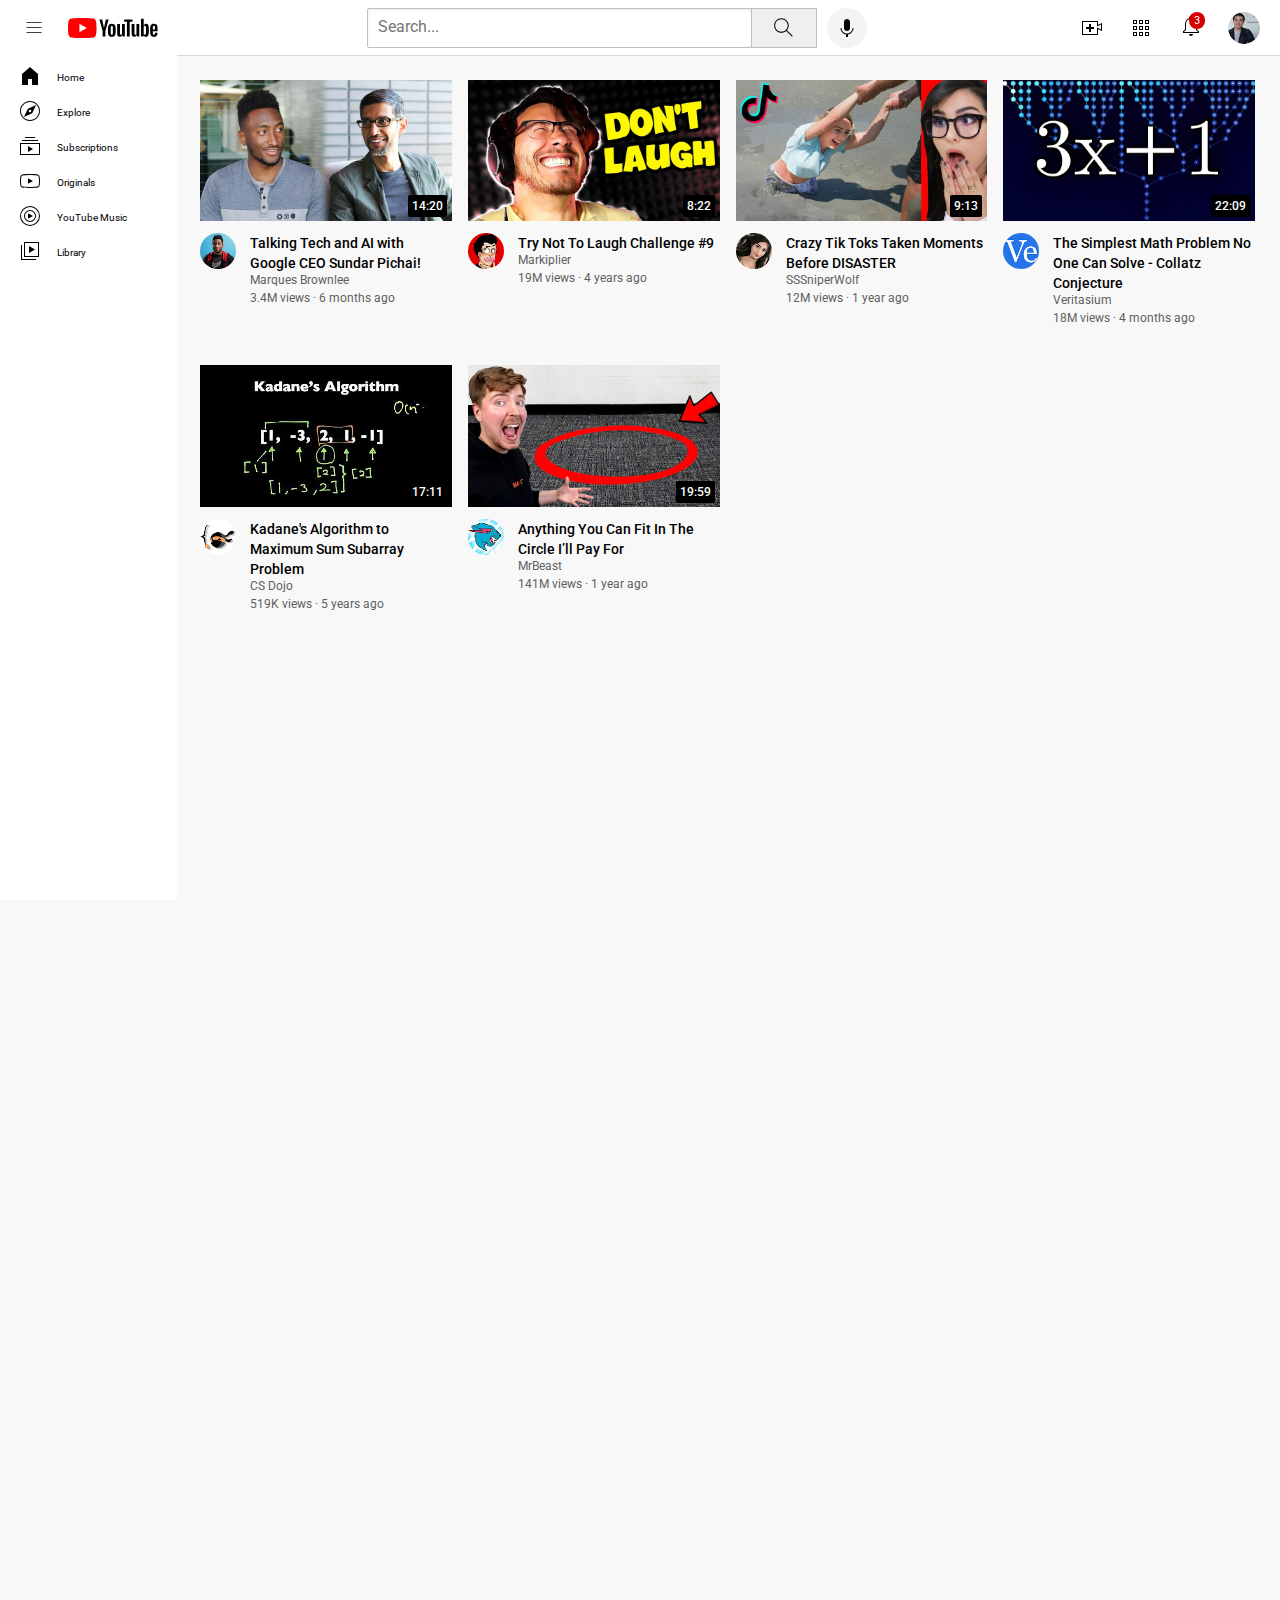
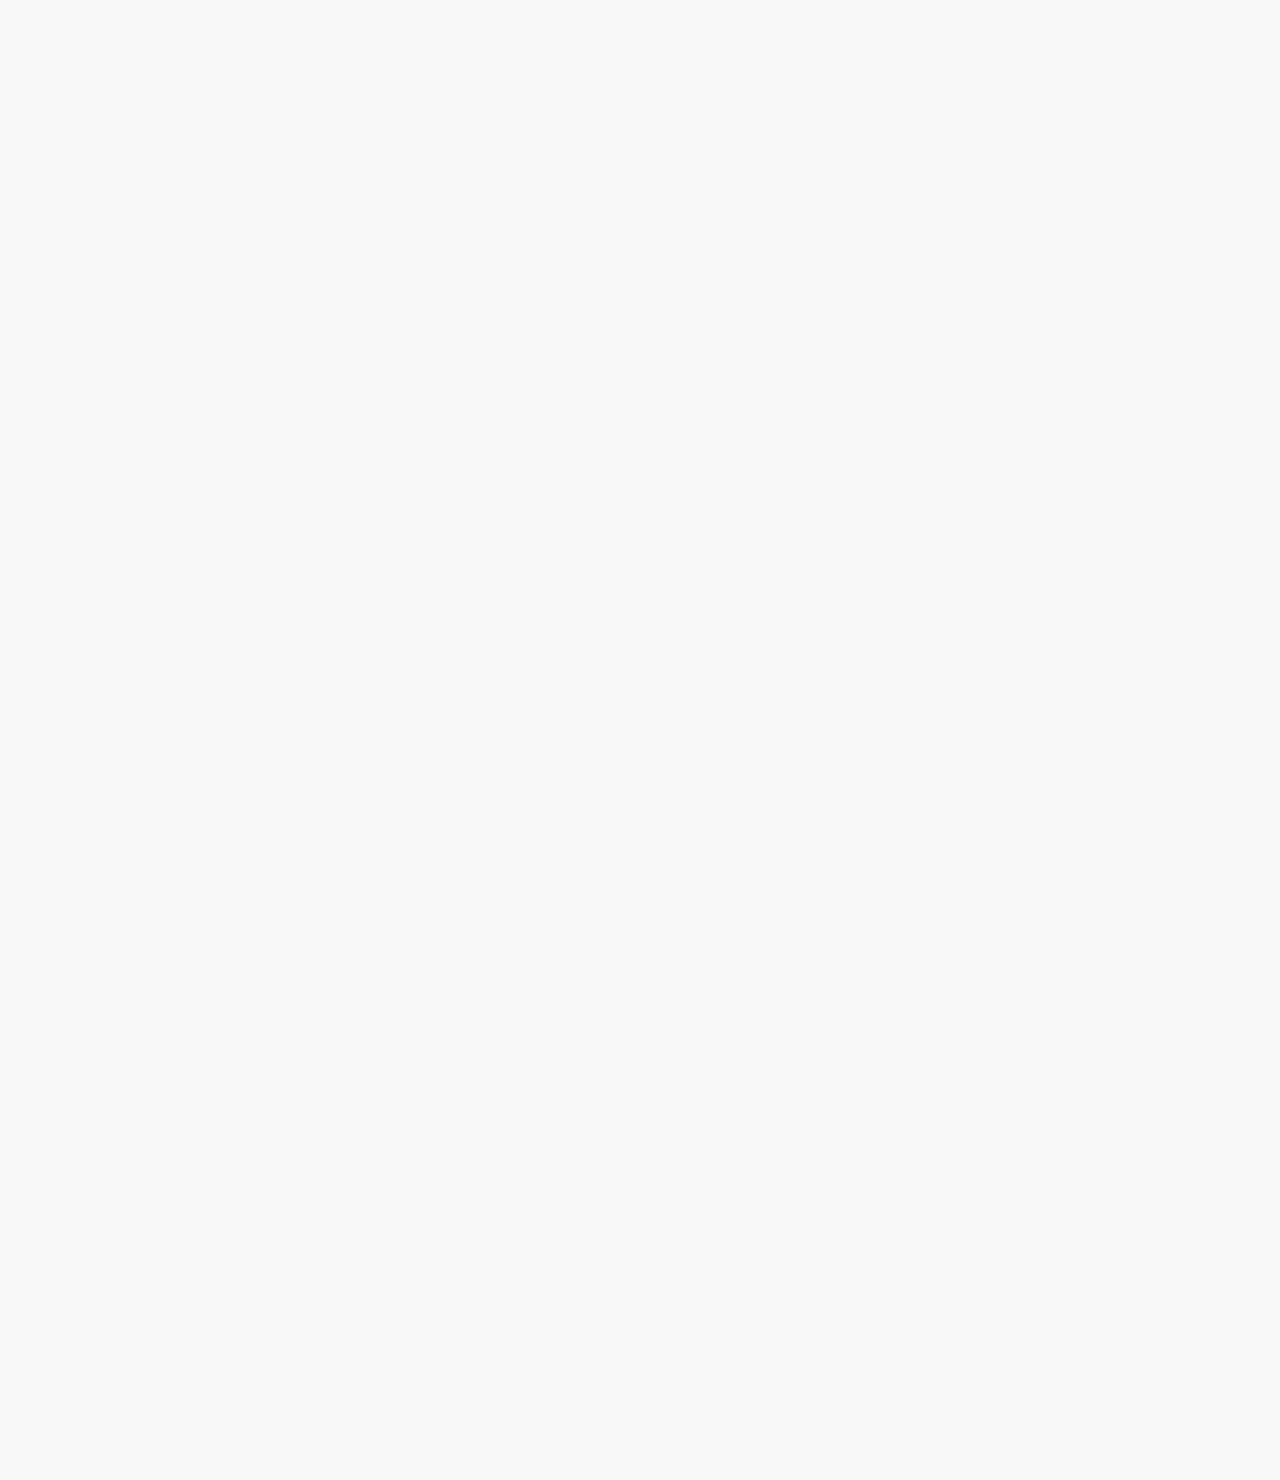
<file: index.html>
<!DOCTYPE html>

<html>
  <head>

    <title>YouTube.com</title>

    <link rel="stylesheet" href="Styles/general.css">
    <link rel="stylesheet" href="Styles/header.css">
    <link rel="stylesheet" href="Styles/video.css">
    <link rel="stylesheet" href="Styles/sidebar.css">

    <link rel="preconnect" href="https://fonts.googleapis.com">
    <link rel="preconnect" href="https://fonts.gstatic.com" crossorigin>
    <link href="https://fonts.googleapis.com/css2?family=Montserrat:ital,wght@0,100..900;1,100..900&family=Roboto:ital,wght@0,100;0,300;0,400;0,500;0,700;0,900;1,100;1,300;1,400;1,500;1,700;1,900&display=swap" rel="stylesheet">

    <style>
      
      

    </style>
  </head>

  <body>
    <div class="header">
      <div class="left-section">
        <img class="hamburger-menu" src="icons/hamburger-menu.svg">
        <img class="youtube-logo" src="icons/youtube-logo.svg">
      
      </div>
      <div class="middle-section"> 
        <input class="search-bar" type="textbox" placeholder="Search...">
        <button class="search-button">
          <img class="search-icon" src="icons/search.svg">
          <div class="tooltip">Search</div>
        </button>
        <button class="voice-search-button">
          <img class="voice-search-icon" src="icons/voice-search-icon.svg">
          <div class="tooltip">Search with your voice</div>
          
        </button>
      
      </div>
      <div class="right-section">
        <div class="upload-icon-container">
          <img class="upload-icon" src="icons/upload.svg">
          <div class="tooltip">Create</div>
        </div>
        
        <div class="youtube-apps-icon-container">
        <img class="youtube-apps-icon" src="icons/youtube-apps.svg">
        <div class="tooltip">YouTube Apps</div>
        </div>
        
        <div class="notifications-icon-container">
        <img class="notifications-icon" src="icons/notifications.svg">
      
        <div class="notifications-count">3</div>
      </div>
        <img class="current-user-picture" src="channel-pictures/my-channel.jpeg">
      </div>
    </div>


    <div class="sidebar">
      <div class="sidebar-link">
        <img src="icons/home.svg">
        <div>Home</div>
      </div>
      <div class="sidebar-link">
        <img src="icons/explore.svg">
        <div>Explore</div>
      </div>
      <div class="sidebar-link">
        <img src="icons/subscriptions.svg">
        <div>Subscriptions</div>
      </div>
      <div class="sidebar-link">
        <img src="icons/originals.svg">
        <div>Originals</div>
      </div>
      <div class="sidebar-link">
        <img src="icons/youtube-music.svg">
        <div>YouTube Music</div>
      </div>
      <div class="sidebar-link">
        <img src="icons/library.svg">
        <div>Library</div>
      </div>
        


    </div>

  

   

  <div class="video-grid">

  <div class="video-preview">
    


    <div class="thumbnail-row">
      <a href="https://www.youtube.com/watch?v=n2RNcPRtAiY"><img class="thumbnail" src="thumbnails/thumbnail-1.webp"></a>
      <div class="video-time">14:20</div>
    </div>
    
    
    <div class="video-info-grid">

      <div class="channel-picture">

        <a href="https://www.youtube.com/c/mkbhd"><img class="profile-picture" src="channel-pictures/channel-1.jpeg"></a>

        <div class="channel-popup">
          <img class="picture-popup" src="channel-pictures/channel-1.jpeg">
          <div class="text-popup">
            <p class="author-popup">Marques Brownlee</p>
            <p class="subs-popup">15M subscribers</p>
          </div>
        </div>

      </div>

      <div class="video-info">
        <a class="video-title" href="https://www.youtube.com/watch?v=n2RNcPRtAiY">
        Talking Tech and AI with Google CEO Sundar Pichai!
        </a>
    
      <a href="https://www.youtube.com/c/mkbhd" class="video-author">
        Marques Brownlee
      </a>
    
      <p class="video-stats">
        3.4M views &#183; 6 months ago
      </p>
    
    </div>   
   </div>
  </div>


  
  
  
  <div class="video-preview">
    <div class="thumbnail-row">
      <a href="https://www.youtube.com/watch?v=mP0RAo9SKZk"><img class="thumbnail" src="thumbnails/thumbnail-2.webp"></a>
      <div class="video-time">8:22</div>
    </div>
    
    <div class="video-info-grid">

      <div class="channel-picture">
        <a href="https://www.youtube.com/c/markiplier"><img class="profile-picture" src="channel-pictures/channel-2.jpeg">
        </a>
        
        <div class="channel-popup">
          <img class="picture-popup" src="channel-pictures/channel-2.jpeg">
          <div class="text-popup">
            <p class="author-popup">Markiplier</p>
            <p class="subs-popup">37.4M subscribers</p>
          </div>
        </div>
        
      
      
      </div>

        

      <div class="video-info">
        <a class="video-title" href="https://www.youtube.com/watch?v=mP0RAo9SKZk">
        Try Not To Laugh Challenge #9
        </a>
    
      <a href="https://www.youtube.com/c/markiplier" class="video-author">
        Markiplier
      </a>
    
      <p class="video-stats">
        19M views &#183; 4 years ago
      </p>
    
     </div>
   </div>
  </div>



  <div class="video-preview">
    <div class="thumbnail-row">
      <a href="https://www.youtube.com/watch?v=FgjPQQeTh1w"><img class="thumbnail" src="thumbnails/thumbnail-3.webp"></a>
      <div class="video-time">9:13</div>
    </div>
    
    <div class="video-info-grid">

      <div class="channel-picture"><a href="https://www.youtube.com/user/SSSniperWolf"><img class="profile-picture" src="channel-pictures/channel-3.jpeg"></a>
      
        <div class="channel-popup">
          <img class="picture-popup" src="channel-pictures/channel-3.jpeg">
          <div class="text-popup">
            <p class="author-popup">SSSniperWolf</p>
            <p class="subs-popup">34.9M subscribers</p>
          </div>
        </div>
      
      </div>

      <div class="video-info"><a href="https://www.youtube.com/watch?v=FgjPQQeTh1w"class="video-title">
        Crazy Tik Toks Taken Moments Before DISASTER
      </a>
    
      <a href="https://www.youtube.com/user/SSSniperWolf" class="video-author">
        SSSniperWolf
      </a>
    
      <p class="video-stats">
        12M views &#183; 1 year ago
      </p>
    
    </div>   
   </div>
  </div>

  <div class="video-preview">
    <div class="thumbnail-row">
      <a href="https://www.youtube.com/watch?v=094y1Z2wpJg"><img class="thumbnail" src="thumbnails/thumbnail-4.webp"></a>
      <div class="video-time">22:09</div>
    </div>
    
    <div class="video-info-grid">

      <div class="channel-picture"><a href="https://www.youtube.com/@veritasium"><img class="profile-picture" src="channel-pictures/channel-4.jpeg"></a>
      
        <div class="channel-popup">
          <img class="picture-popup" src="channel-pictures/channel-4.jpeg">
          <div class="text-popup">
            <p class="author-popup">Veritasium</p>
            <p class="subs-popup">17.4M subscribers</p>
          </div>
        </div>
      
      </div>

      <div class="video-info"><a href="https://www.youtube.com/watch?v=094y1Z2wpJg" class="video-title">
        The Simplest Math Problem No One Can Solve - Collatz Conjecture
      </a>
    
      <a href="https://www.youtube.com/@veritasium" class="video-author">
        Veritasium
      </a>
    
      <p class="video-stats">
        18M views &#183; 4 months ago
      </p>
    
    </div>   
   </div>
  </div>

  <div class="video-preview">
    <div class="thumbnail-row">
      <a href="https://www.youtube.com/watch?v=86CQq3pKSUw"><img class="thumbnail" src="thumbnails/thumbnail-5.webp"></a>
      <div class="video-time">17:11</div>
    </div>
    
    <div class="video-info-grid">

      <div class="channel-picture"><a href="https://www.youtube.com/@CSDojo"><img class="profile-picture" src="channel-pictures/channel-5.jpeg"></a>
        
        <div class="channel-popup">
          <img class="picture-popup" src="channel-pictures/channel-5.jpeg">
          <div class="text-popup">
            <p class="author-popup">CS Dojo</p>
            <p class="subs-popup">1.95M subscribers</p>
          </div>
        </div>
      
      
      </div>

      <div class="video-info"><a href="https://www.youtube.com/watch?v=86CQq3pKSUw" class="video-title">
        Kadane's Algorithm to Maximum Sum Subarray Problem
      </a>
    
      <a href="https://www.youtube.com/@CSDojo" class="video-author">
        CS Dojo
      </a>
    
      <p class="video-stats">
        519K views &#183; 5 years ago
      </p>
    
    </div>   
   </div>
  </div>


  <div class="video-preview">
    <div class="thumbnail-row">
      <a href="https://www.youtube.com/watch?v=yXWw0_UfSFg"><img class="thumbnail" src="thumbnails/thumbnail-6.webp"></a>
      <div class="video-time">19:59</div>
    </div>
    
    <div class="video-info-grid">

      <div class="channel-picture"><a href="https://www.youtube.com/@MrBeast"><img class="profile-picture" src="channel-pictures/channel-6.jpeg"></a>
      

        <div class="channel-popup">
          <img class="picture-popup" src="channel-pictures/channel-6.jpeg">
          <div class="text-popup">
            <p class="author-popup">MrBeast</p>
            <p class="subs-popup">370M subscribers</p>
          </div>
        </div>
      
      </div>

      <div class="video-info"><a href="https://www.youtube.com/watch?v=yXWw0_UfSFg" class="video-title">
        Anything You Can Fit In The Circle I’ll Pay For
      </a>
    
      <a href="https://www.youtube.com/@MrBeast" class="video-author">
        MrBeast
      </a>
    
      <p class="video-stats">
        141M views &#183; 1 year ago
      </p>
    
    </div>   
   </div>
  </div>

</div>


</body>
</html>
</file>
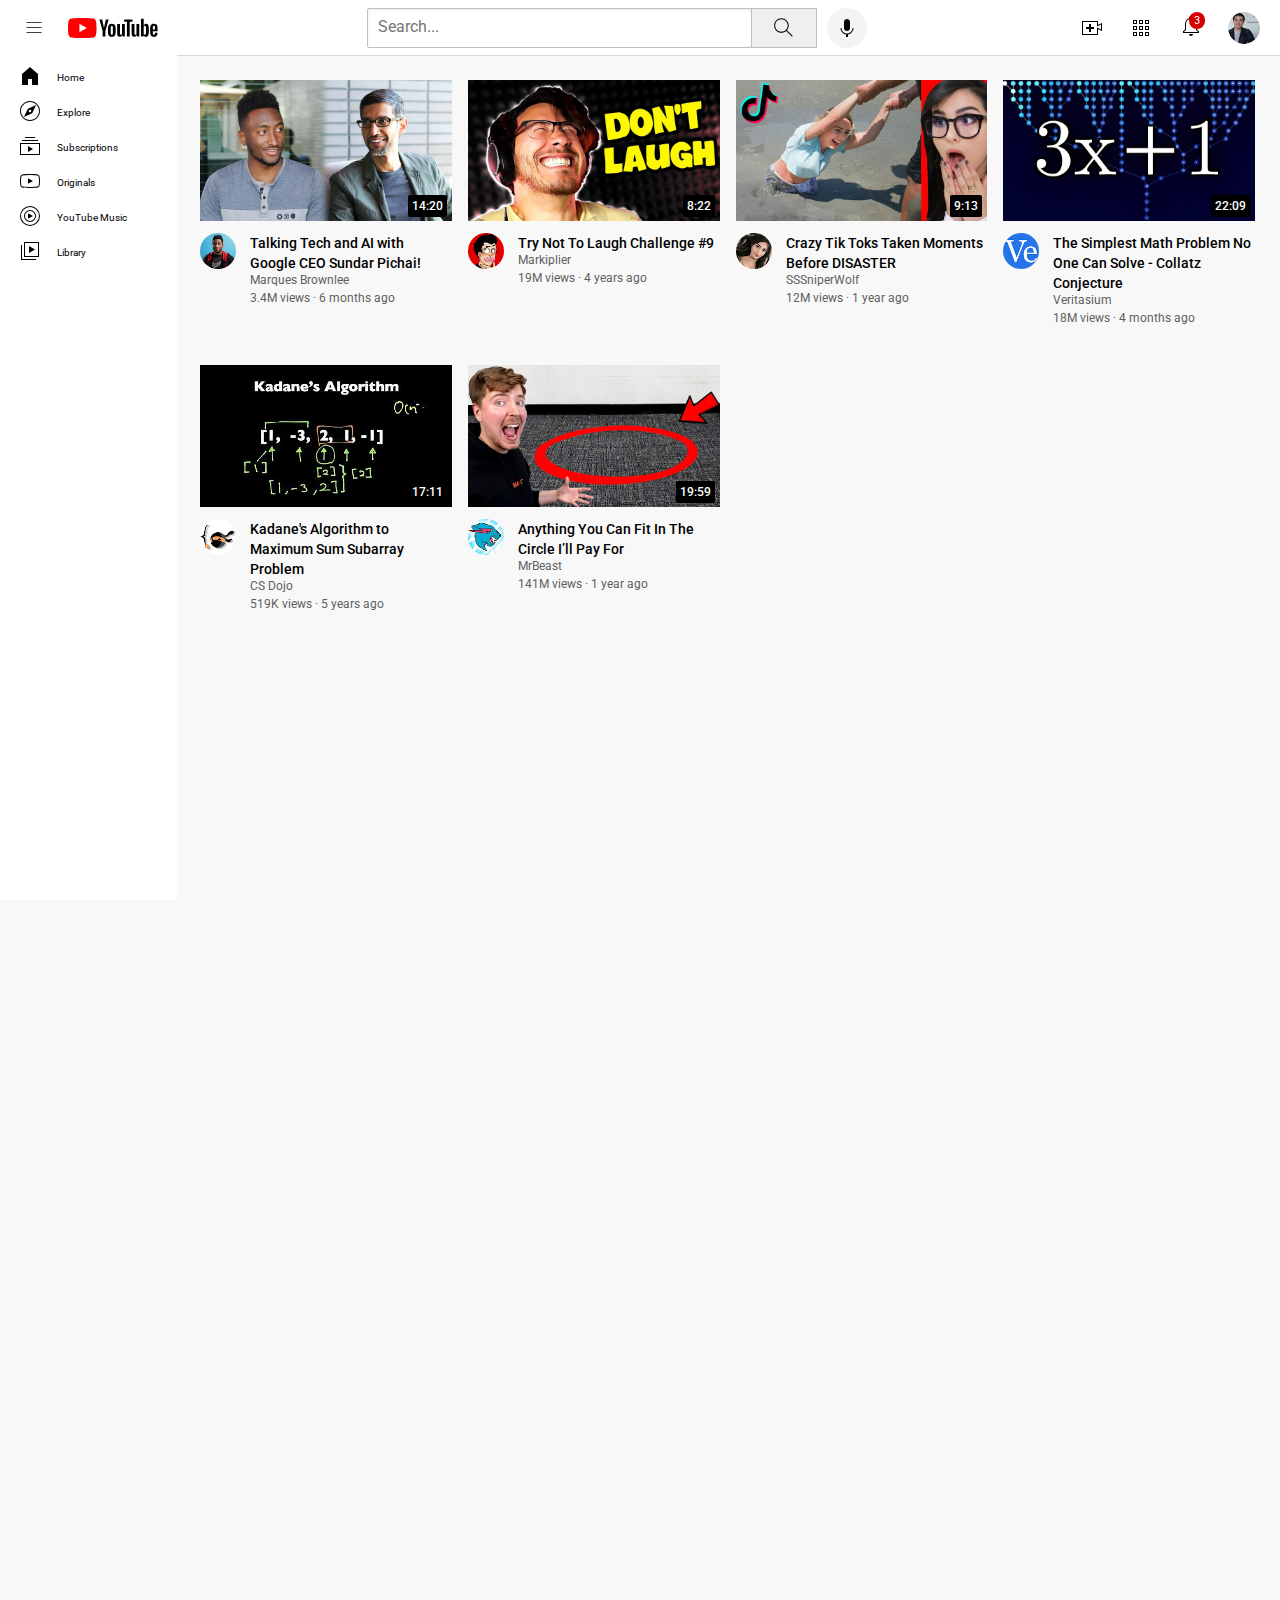
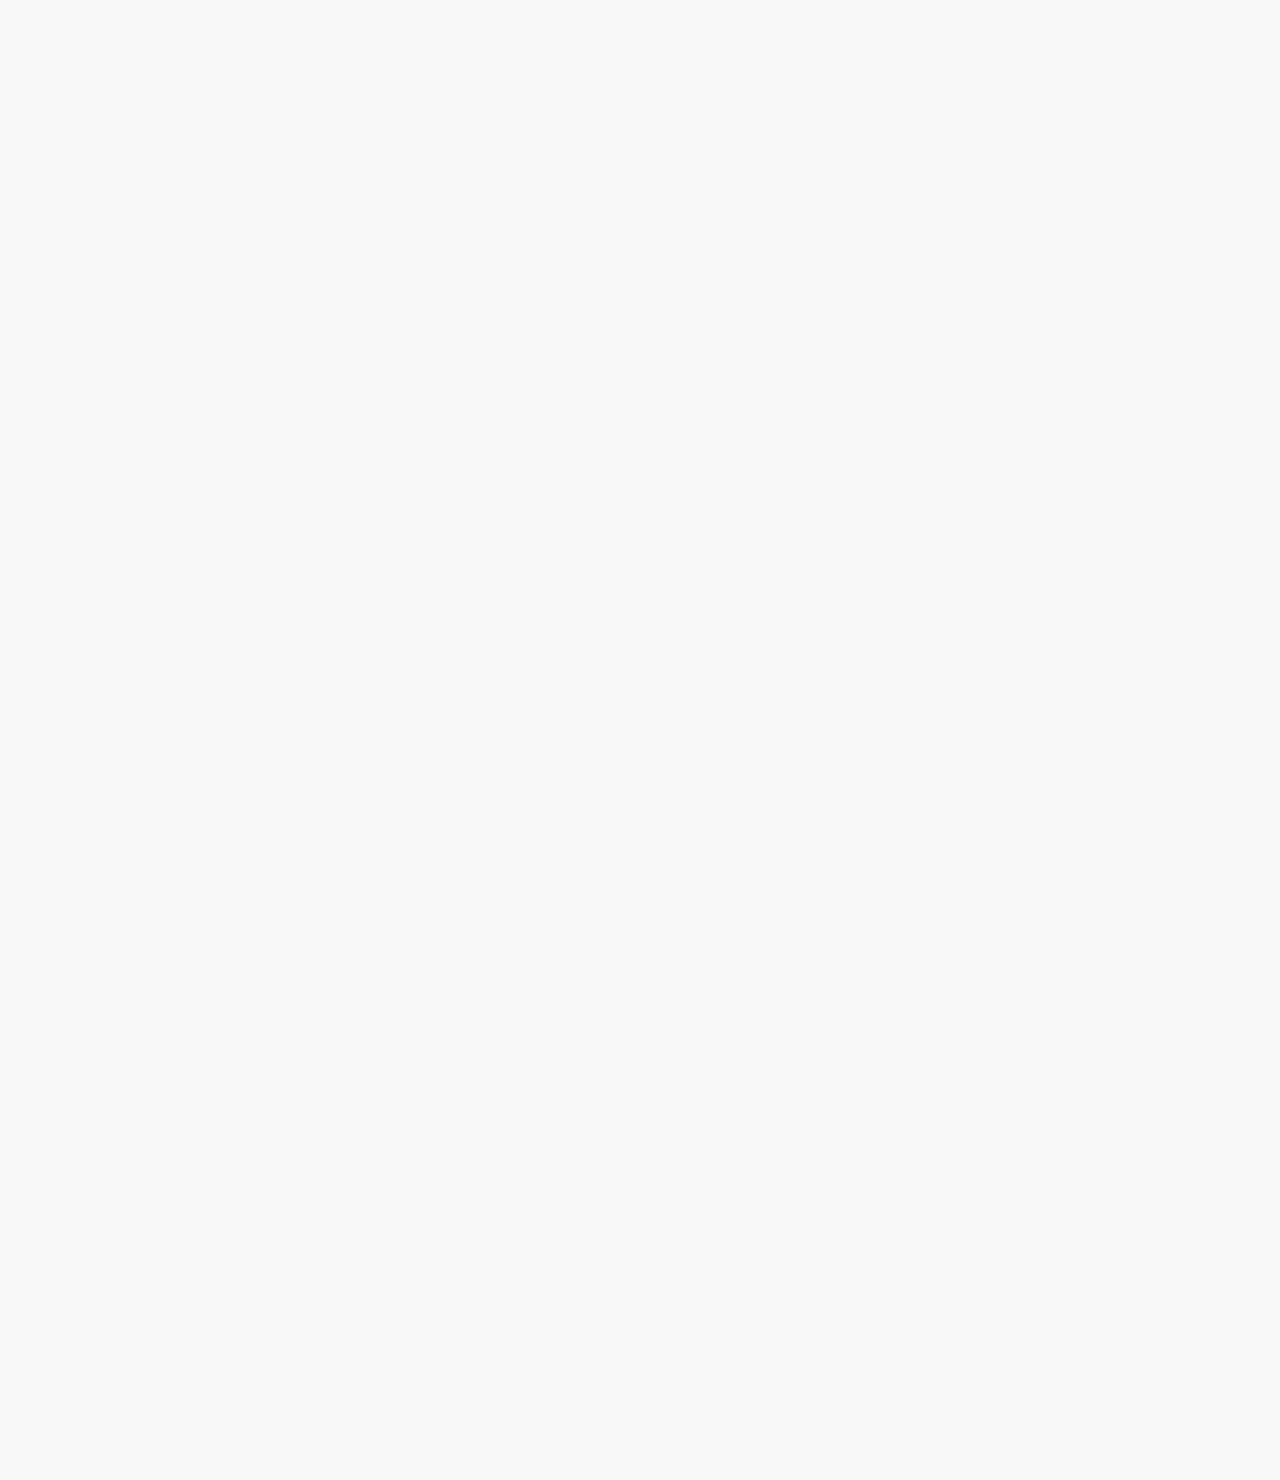
<file: youtube.html>
<!DOCTYPE html>

<html>
  <head>

    <title>YouTube.com Clone</title>

    <link rel="stylesheet" href="Styles/general.css">
    <link rel="stylesheet" href="Styles/header.css">
    <link rel="stylesheet" href="Styles/video.css">
    <link rel="stylesheet" href="Styles/sidebar.css">

    <link rel="preconnect" href="https://fonts.googleapis.com">
    <link rel="preconnect" href="https://fonts.gstatic.com" crossorigin>
    <link href="https://fonts.googleapis.com/css2?family=Montserrat:ital,wght@0,100..900;1,100..900&family=Roboto:ital,wght@0,100;0,300;0,400;0,500;0,700;0,900;1,100;1,300;1,400;1,500;1,700;1,900&display=swap" rel="stylesheet">

    <style>
      
      

    </style>
  </head>

  <body>
    <div class="header">
      <div class="left-section">
        <img class="hamburger-menu" src="icons/hamburger-menu.svg">
        <img class="youtube-logo" src="icons/youtube-logo.svg">
      
      </div>
      <div class="middle-section"> 
        <input class="search-bar" type="textbox" placeholder="Search...">
        <button class="search-button">
          <img class="search-icon" src="icons/search.svg">
          <div class="tooltip">Search</div>
        </button>
        <button class="voice-search-button">
          <img class="voice-search-icon" src="icons/voice-search-icon.svg">
          <div class="tooltip">Search with your voice</div>
          
        </button>
      
      </div>
      <div class="right-section">
        <div class="upload-icon-container">
          <img class="upload-icon" src="icons/upload.svg">
          <div class="tooltip">Create</div>
        </div>
        
        <div class="youtube-apps-icon-container">
        <img class="youtube-apps-icon" src="icons/youtube-apps.svg">
        <div class="tooltip">YouTube Apps</div>
        </div>
        
        <div class="notifications-icon-container">
        <img class="notifications-icon" src="icons/notifications.svg">
      
        <div class="notifications-count">3</div>
      </div>
        <img class="current-user-picture" src="channel-pictures/my-channel.jpeg">
      </div>
    </div>


    <div class="sidebar">
      <div class="sidebar-link">
        <img src="icons/home.svg">
        <div>Home</div>
      </div>
      <div class="sidebar-link">
        <img src="icons/explore.svg">
        <div>Explore</div>
      </div>
      <div class="sidebar-link">
        <img src="icons/subscriptions.svg">
        <div>Subscriptions</div>
      </div>
      <div class="sidebar-link">
        <img src="icons/originals.svg">
        <div>Originals</div>
      </div>
      <div class="sidebar-link">
        <img src="icons/youtube-music.svg">
        <div>YouTube Music</div>
      </div>
      <div class="sidebar-link">
        <img src="icons/library.svg">
        <div>Library</div>
      </div>
        


    </div>

  

   

  <div class="video-grid">

  <div class="video-preview">
    


    <div class="thumbnail-row">
      <a href="https://www.youtube.com/watch?v=n2RNcPRtAiY"><img class="thumbnail" src="thumbnails/thumbnail-1.webp"></a>
      <div class="video-time">14:20</div>
    </div>
    
    
    <div class="video-info-grid">

      <div class="channel-picture">

        <a href="https://www.youtube.com/c/mkbhd"><img class="profile-picture" src="channel-pictures/channel-1.jpeg"></a>

        <div class="channel-popup">
          <img class="picture-popup" src="channel-pictures/channel-1.jpeg">
          <div class="text-popup">
            <p class="author-popup">Marques Brownlee</p>
            <p class="subs-popup">15M subscribers</p>
          </div>
        </div>

      </div>

      <div class="video-info">
        <a class="video-title" href="https://www.youtube.com/watch?v=n2RNcPRtAiY">
        Talking Tech and AI with Google CEO Sundar Pichai!
        </a>
    
      <a href="https://www.youtube.com/c/mkbhd" class="video-author">
        Marques Brownlee
      </a>
    
      <p class="video-stats">
        3.4M views &#183; 6 months ago
      </p>
    
    </div>   
   </div>
  </div>


  
  
  
  <div class="video-preview">
    <div class="thumbnail-row">
      <a href="https://www.youtube.com/watch?v=mP0RAo9SKZk"><img class="thumbnail" src="thumbnails/thumbnail-2.webp"></a>
      <div class="video-time">8:22</div>
    </div>
    
    <div class="video-info-grid">

      <div class="channel-picture">
        <a href="https://www.youtube.com/c/markiplier"><img class="profile-picture" src="channel-pictures/channel-2.jpeg">
        </a>
        
        <div class="channel-popup">
          <img class="picture-popup" src="channel-pictures/channel-2.jpeg">
          <div class="text-popup">
            <p class="author-popup">Markiplier</p>
            <p class="subs-popup">37.4M subscribers</p>
          </div>
        </div>
        
      
      
      </div>

        

      <div class="video-info">
        <a class="video-title" href="https://www.youtube.com/watch?v=mP0RAo9SKZk">
        Try Not To Laugh Challenge #9
        </a>
    
      <a href="https://www.youtube.com/c/markiplier" class="video-author">
        Markiplier
      </a>
    
      <p class="video-stats">
        19M views &#183; 4 years ago
      </p>
    
     </div>
   </div>
  </div>



  <div class="video-preview">
    <div class="thumbnail-row">
      <a href="https://www.youtube.com/watch?v=FgjPQQeTh1w"><img class="thumbnail" src="thumbnails/thumbnail-3.webp"></a>
      <div class="video-time">9:13</div>
    </div>
    
    <div class="video-info-grid">

      <div class="channel-picture"><a href="https://www.youtube.com/user/SSSniperWolf"><img class="profile-picture" src="channel-pictures/channel-3.jpeg"></a>
      
        <div class="channel-popup">
          <img class="picture-popup" src="channel-pictures/channel-3.jpeg">
          <div class="text-popup">
            <p class="author-popup">SSSniperWolf</p>
            <p class="subs-popup">34.9M subscribers</p>
          </div>
        </div>
      
      </div>

      <div class="video-info"><a href="https://www.youtube.com/watch?v=FgjPQQeTh1w"class="video-title">
        Crazy Tik Toks Taken Moments Before DISASTER
      </a>
    
      <a href="https://www.youtube.com/user/SSSniperWolf" class="video-author">
        SSSniperWolf
      </a>
    
      <p class="video-stats">
        12M views &#183; 1 year ago
      </p>
    
    </div>   
   </div>
  </div>

  <div class="video-preview">
    <div class="thumbnail-row">
      <a href="https://www.youtube.com/watch?v=094y1Z2wpJg"><img class="thumbnail" src="thumbnails/thumbnail-4.webp"></a>
      <div class="video-time">22:09</div>
    </div>
    
    <div class="video-info-grid">

      <div class="channel-picture"><a href="https://www.youtube.com/@veritasium"><img class="profile-picture" src="channel-pictures/channel-4.jpeg"></a>
      
        <div class="channel-popup">
          <img class="picture-popup" src="channel-pictures/channel-4.jpeg">
          <div class="text-popup">
            <p class="author-popup">Veritasium</p>
            <p class="subs-popup">17.4M subscribers</p>
          </div>
        </div>
      
      </div>

      <div class="video-info"><a href="https://www.youtube.com/watch?v=094y1Z2wpJg" class="video-title">
        The Simplest Math Problem No One Can Solve - Collatz Conjecture
      </a>
    
      <a href="https://www.youtube.com/@veritasium" class="video-author">
        Veritasium
      </a>
    
      <p class="video-stats">
        18M views &#183; 4 months ago
      </p>
    
    </div>   
   </div>
  </div>

  <div class="video-preview">
    <div class="thumbnail-row">
      <a href="https://www.youtube.com/watch?v=86CQq3pKSUw"><img class="thumbnail" src="thumbnails/thumbnail-5.webp"></a>
      <div class="video-time">17:11</div>
    </div>
    
    <div class="video-info-grid">

      <div class="channel-picture"><a href="https://www.youtube.com/@CSDojo"><img class="profile-picture" src="channel-pictures/channel-5.jpeg"></a>
        
        <div class="channel-popup">
          <img class="picture-popup" src="channel-pictures/channel-5.jpeg">
          <div class="text-popup">
            <p class="author-popup">CS Dojo</p>
            <p class="subs-popup">1.95M subscribers</p>
          </div>
        </div>
      
      
      </div>

      <div class="video-info"><a href="https://www.youtube.com/watch?v=86CQq3pKSUw" class="video-title">
        Kadane's Algorithm to Maximum Sum Subarray Problem
      </a>
    
      <a href="https://www.youtube.com/@CSDojo" class="video-author">
        CS Dojo
      </a>
    
      <p class="video-stats">
        519K views &#183; 5 years ago
      </p>
    
    </div>   
   </div>
  </div>


  <div class="video-preview">
    <div class="thumbnail-row">
      <a href="https://www.youtube.com/watch?v=yXWw0_UfSFg"><img class="thumbnail" src="thumbnails/thumbnail-6.webp"></a>
      <div class="video-time">19:59</div>
    </div>
    
    <div class="video-info-grid">

      <div class="channel-picture"><a href="https://www.youtube.com/@MrBeast"><img class="profile-picture" src="channel-pictures/channel-6.jpeg"></a>
      

        <div class="channel-popup">
          <img class="picture-popup" src="channel-pictures/channel-6.jpeg">
          <div class="text-popup">
            <p class="author-popup">MrBeast</p>
            <p class="subs-popup">370M subscribers</p>
          </div>
        </div>
      
      </div>

      <div class="video-info"><a href="https://www.youtube.com/watch?v=yXWw0_UfSFg" class="video-title">
        Anything You Can Fit In The Circle I’ll Pay For
      </a>
    
      <a href="https://www.youtube.com/@MrBeast" class="video-author">
        MrBeast
      </a>
    
      <p class="video-stats">
        141M views &#183; 1 year ago
      </p>
    
    </div>   
   </div>
  </div>

</div>


</body>
</html>
</file>
<file: Styles/general.css>
p {
 
  margin-top: 0;
  margin-bottom: 0;
}

body {
  font-family: roboto, arial;
  margin: 0;
  padding-top: 80px;
  
  height: 3000px;
  padding-right: 25px;
  background-color: rgb(248, 248, 248);
}

@media (max-width: 1199px)
{ body {

  padding-left: 95px;
}
}

@media (min-width: 1200px)
{ body {
  padding-left: 200px;

}
}
</file>
<file: Styles/header.css>
.header {
  height: 55px;
  display: flex;
  flex-direction: row;
  justify-content: space-between;

  position: fixed;
  top: 0;
  left: 0;
  right: 0;
  z-index: 100;
  background-color: white;
  border-bottom-width: 1px;
  border-bottom-style: solid;
  border-bottom-color: rgb(216, 216, 216);
}



.left-section {
  display: flex;
  align-items: center;
}

.middle-section {

  flex: 1;
  margin-left: 30px;
  margin-right: 35px;
  max-width: 500px;
  display: flex;
  align-items: center;
}


.search-bar {
  flex: 1;
  width: 0;
  height: 36px;
  padding-left: 10px;
  border-width: 1px;
  border-style: solid;
  border-color: rgb(191, 191, 191);
  border-radius: 2px;
  box-shadow: inset 1px 2px 3px rgba(0, 0, 0, 0.05)
}

.search-bar::placeholder {
  font-family: roboto, arial;
  font-size: 16px;

}

.search-button {
  height: 40px;
  width: 66px;
  background-color: rgb(239, 239, 239);
  border-width: 1px;
  border-style: solid;
  border-color: rgb(191, 191, 191);
  margin-left: -1px;
  margin-right: 10px;
  position: relative;

}

.search-button, 
.voice-search-button,
.upload-icon-container,
.youtube-apps-icon-container {
  display: flex;
  justify-content: center;
  align-items: center;
  position: relative;
  cursor: pointer;


}

.search-button .tooltip,
.voice-search-button .tooltip,
.upload-icon-container .tooltip,
.youtube-apps-icon-container .tooltip {
  position: absolute;
  font-family: roboto;
  background-color: gray;
  color: white;
  padding-top: 4px;
  padding-bottom: 4px;
  padding-left: 8px;
  padding-right: 8px;
  border-radius: 2px;
  font-size: 12px;
  bottom: -30px;
  opacity: 0;
  transition: opacity 0.15s;
  pointer-events: none;
  white-space: nowrap;
  
  
}

.search-button:hover .tooltip,
.voice-search-button:hover .tooltip,
.upload-icon-container:hover .tooltip,
.youtube-apps-icon-container:hover .tooltip {
  opacity: 1;


}



.search-icon {
  height: 25px;
 

}

.voice-search-button {
  height: 40px;
  width: 40px;
  border-radius: 20px;
  border: none;
  background-color: rgb(244, 244, 244);
}

.voice-search-icon {
  height: 24px;
  
 


}

.right-section {
  width: 180px;
  margin-right: 20px;
  display: flex;
  align-items: center;
  justify-content: space-between;
  flex-shrink: 0;
}

.search-bar {
}

.hamburger-menu {
  height: 20px;
  margin-left: 24px;
  margin-right: 24px;
}

.youtube-logo {
  height: 20px;
}


.upload-icon {
  height: 24px;
}

.youtube-apps-icon {
  height: 24px;
}

.notifications-icon {
  height: 24px;
}

.notifications-icon-container {
  position: relative;
}


.notifications-count {
  font-family: roboto;
  font-size: 11px;
  padding-left: 5px;
  padding-right: 5px;
  padding-top: 2px;
  padding-bottom: 2px;
  border-radius: 12px;
  position: absolute;
  top: -2px;
  right: -2px;
  background-color: rgb(215, 0, 0);
  color: white;


}

.current-user-picture {
  height: 32px;
  border-radius: 16px;
}
</file>
<file: Styles/video.css>
.thumbnail {
  width: 100%;
}

.video-title {
  margin-top: 0;
  font-size: 14px;
  font-weight: 500;
  line-height: 20px;
  margin-bottom: 10px;
  text-decoration: none;
  font-family: roboto, arial;
  color: black;


}

.video-preview {
}

.channel-picture {
  position: relative;
}

.video-info {
}

.profile-picture {
  width: 36px;
  border-radius: 20px;
}

.thumbnail-row {
  margin-bottom: 8px;
  position: relative;
}

.video-author, 
.video-stats {
  font-size: 12px;
  color: rgb(95, 95, 95);
  display: block;
  
}

.video-author {
  margin-bottom: 4px;
  text-decoration: none;
  font-family: roboto, arial;
}

.video-info-grid {
  display: grid;
  grid-template-columns: 50px 1fr;

}

.video-grid {
  display: grid;
 
  column-gap: 16px;
  row-gap: 40px;
}

@media (max-width: 750px) {
  .video-grid {
    grid-template-columns: 1fr 1fr;
  }
}

@media (min-width: 1000px) {
  .video-grid {
    grid-template-columns: 1fr 1fr 1fr 1fr;

  }
}

@media (min-width: 751px) and (max-width: 999px) {
    .video-grid {
      grid-template-columns: 1fr 1fr 1fr;

  }
}



.video-time {
  font-family: roboto;
  font-size: 12px;
  font-weight: 500;
  padding: 4px;
  border-radius: 2px;
  background-color: black;
  color: white;
  position: absolute;
  bottom: 8px;
  right: 5px;
}

.channel-popup {
  position: absolute;
  background-color: rgb(255, 255, 255);
  display: flex;
  padding-left: 20px;
  padding-right: 20px;
  padding-top: 12px;
  padding-bottom: 12px;
  z-index: 200;
  border-radius: 8px;
  box-shadow: 2px 2px 6px rgba(0, 0, 0, 0.4);
  justify-content: center;
  align-items: center;
  opacity: 0;
  pointer-events: none;
  transition: opacity 0.3s;
}

.channel-picture:hover .channel-popup {
  opacity: 1;

}

.picture-popup {
  width: 60px;
  height: 60px;
  object-fit: cover;
  border-radius: 30px;
  margin-right: 12px;


}

.author-popup {
  white-space: nowrap;
  font-style: roboto, arial;
  font-weight: bold;


}

.subs-popup {
  color: gray;
  white-space: nowrap;


}

.text-popup {
  

}
</file>
<file: Styles/sidebar.css>
@media (max-width: 1199px) 
{

  .sidebar {
    position: fixed;
    left: 0;
    bottom: 0;
    top: 55px;
    background-color: white;
    width: 72px;
    z-index: 200;
    padding-top: 5px; 
  
  }
  
  .sidebar-link {
    
    height: 74px;
    display: flex;
    justify-content: center;
    align-items: center;
    flex-direction: column;
    cursor: pointer; 
  
  }
  
  .sidebar-link:hover {
    background-color: rgb(242, 242, 242);
  }
  
  .sidebar-link img {
    height: 24px;
    margin-bottom: 4px;
  }
  
  .sidebar-link div {
    font-family: roboto, arial;
    font-size: 10px;
  
    
  }

}


@media (min-width: 1200px)
{

  .sidebar {
    position: fixed;
    left: 0;
    bottom: 0;
    top: 55px;
    background-color: white;
    padding-right: 50px;
    padding-left: 18px;
    z-index: 200;
    padding-top: 5px; 
  
  }
  
  .sidebar-link {
    
    height: 35px;
    display: flex;
    
    align-items: center;
    flex-direction: row;
    cursor: pointer; 
    width: 130%
  
  }
  
  .sidebar-link:hover {
    background-color: rgb(242, 242, 242);
  }
  
  .sidebar-link img {
    height: 24px;
    margin-bottom: 4px;
    margin-right: 15px;
  }
  
  .sidebar-link div {
    font-family: roboto, arial;
    font-size: 10px;

  
    
  }
  






  }
</file>
